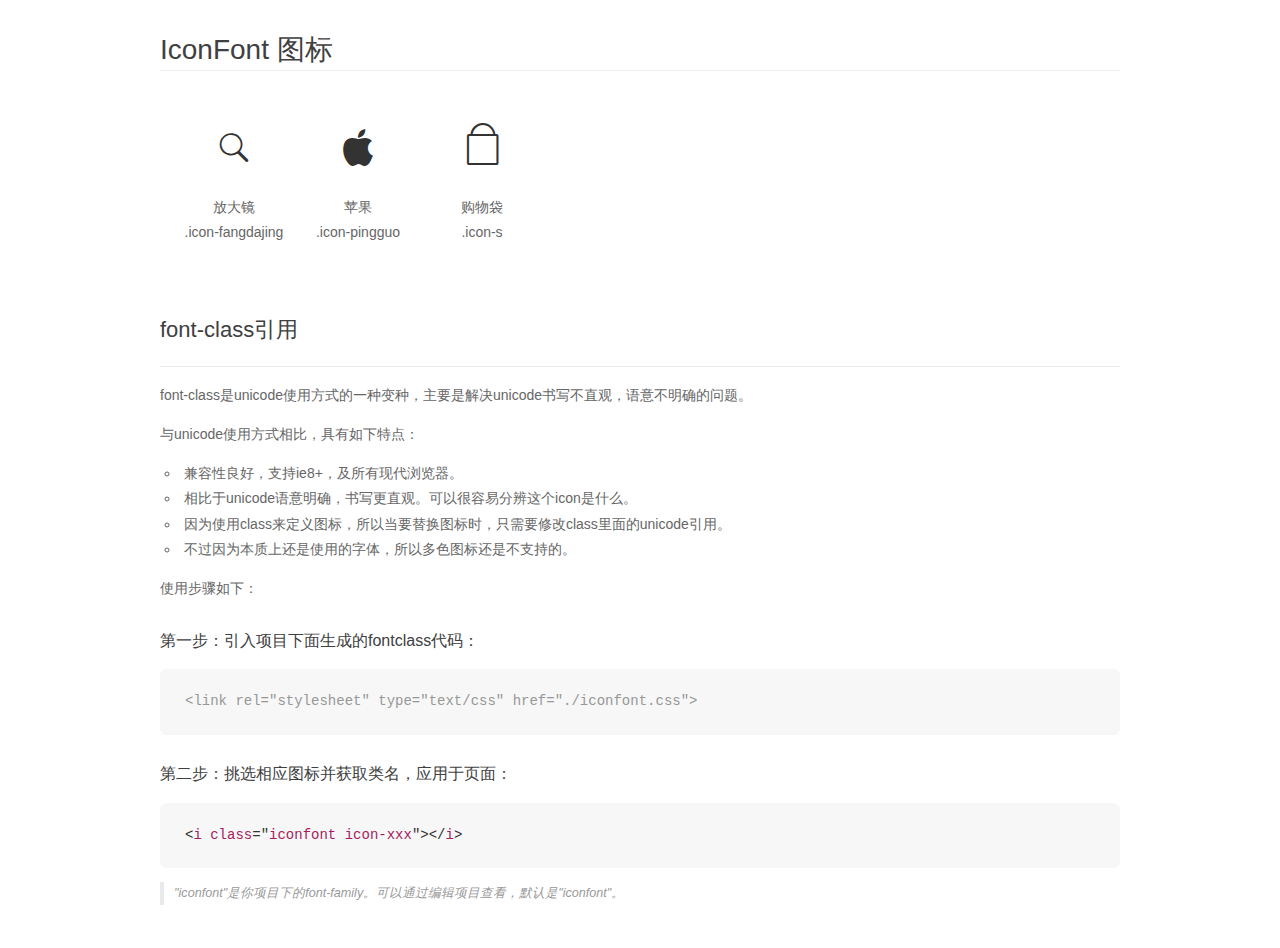
<file: font/demo_fontclass.html>
<!DOCTYPE html>
<html>
<head>
    <meta charset="utf-8"/>
    <title>IconFont</title>
    <link rel="stylesheet" href="demo.css">
    <link rel="stylesheet" href="iconfont.css">
</head>
<body>
    <div class="main markdown">
        <h1>IconFont 图标</h1>
        <ul class="icon_lists clear">
            
                <li>
                <i class="icon iconfont icon-fangdajing"></i>
                    <div class="name">放大镜</div>
                    <div class="fontclass">.icon-fangdajing</div>
                </li>
            
                <li>
                <i class="icon iconfont icon-pingguo"></i>
                    <div class="name">苹果</div>
                    <div class="fontclass">.icon-pingguo</div>
                </li>
            
                <li>
                <i class="icon iconfont icon-s"></i>
                    <div class="name">购物袋</div>
                    <div class="fontclass">.icon-s</div>
                </li>
            
        </ul>

        <h2 id="font-class-">font-class引用</h2>
        <hr>

        <p>font-class是unicode使用方式的一种变种，主要是解决unicode书写不直观，语意不明确的问题。</p>
        <p>与unicode使用方式相比，具有如下特点：</p>
        <ul>
        <li>兼容性良好，支持ie8+，及所有现代浏览器。</li>
        <li>相比于unicode语意明确，书写更直观。可以很容易分辨这个icon是什么。</li>
        <li>因为使用class来定义图标，所以当要替换图标时，只需要修改class里面的unicode引用。</li>
        <li>不过因为本质上还是使用的字体，所以多色图标还是不支持的。</li>
        </ul>
        <p>使用步骤如下：</p>
        <h3 id="-fontclass-">第一步：引入项目下面生成的fontclass代码：</h3>


        <pre><code class="lang-js hljs javascript"><span class="hljs-comment">&lt;link rel="stylesheet" type="text/css" href="./iconfont.css"&gt;</span></code></pre>
        <h3 id="-">第二步：挑选相应图标并获取类名，应用于页面：</h3>
        <pre><code class="lang-css hljs">&lt;<span class="hljs-selector-tag">i</span> <span class="hljs-selector-tag">class</span>="<span class="hljs-selector-tag">iconfont</span> <span class="hljs-selector-tag">icon-xxx</span>"&gt;&lt;/<span class="hljs-selector-tag">i</span>&gt;</code></pre>
        <blockquote>
        <p>"iconfont"是你项目下的font-family。可以通过编辑项目查看，默认是"iconfont"。</p>
        </blockquote>
    </div>
</body>
</html>
</file>
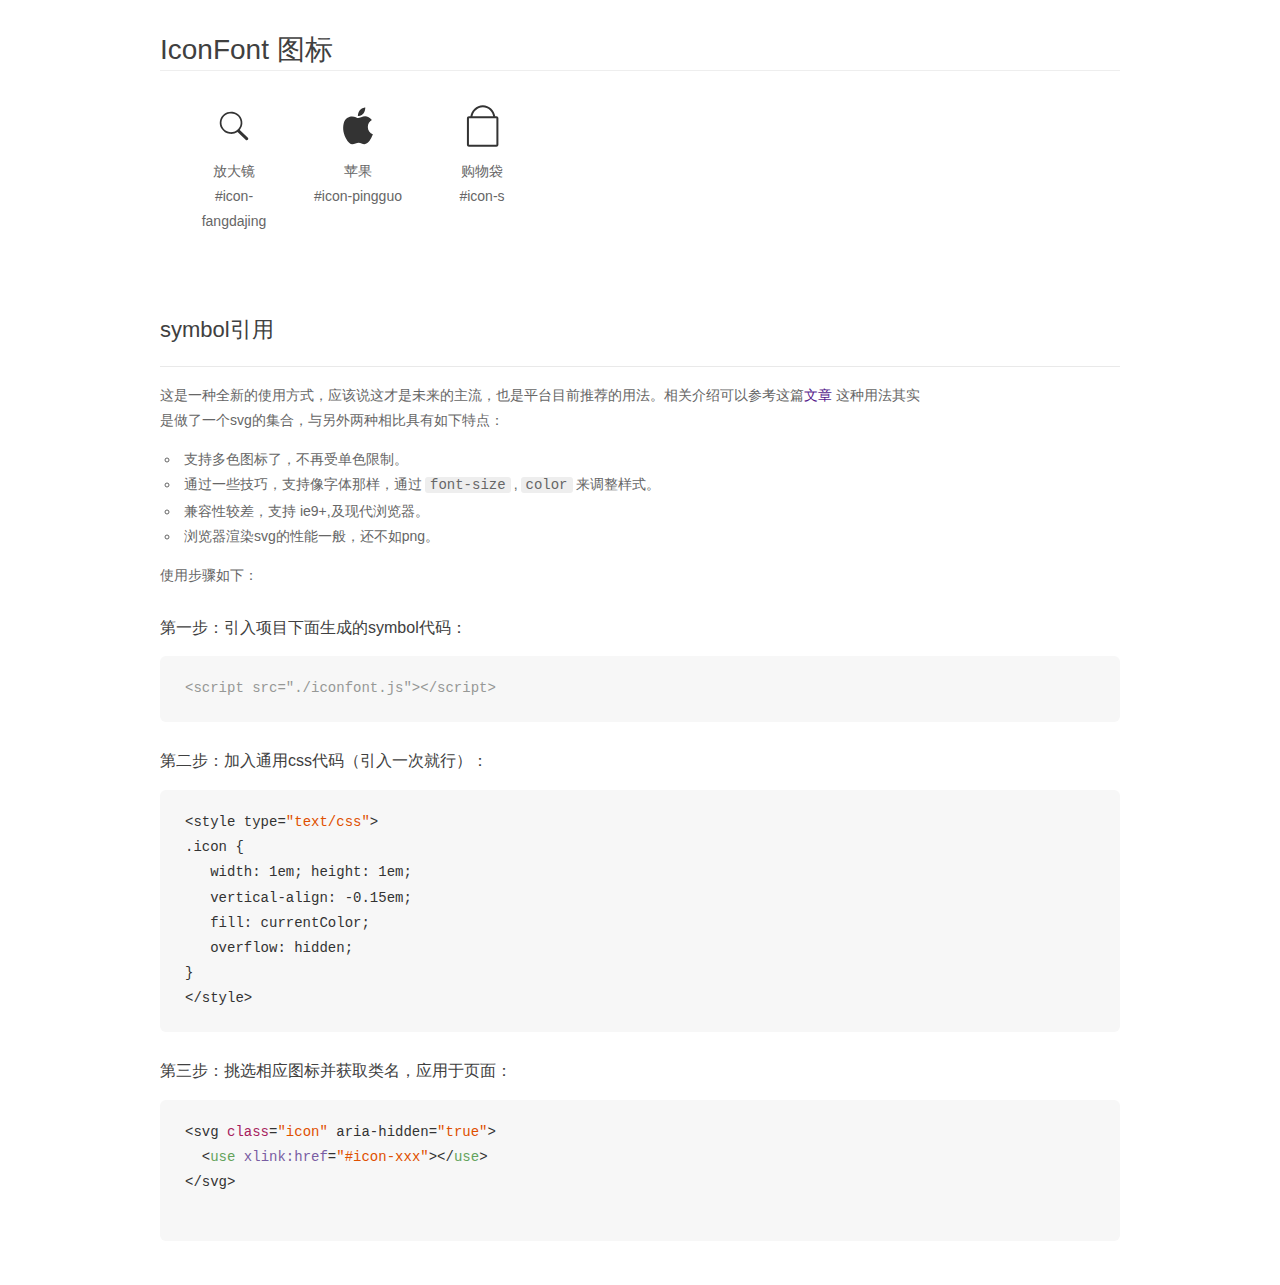
<file: font/demo_symbol.html>
<!DOCTYPE html>
<html>
<head>
    <meta charset="utf-8"/>
    <title>IconFont</title>
    <link rel="stylesheet" href="demo.css">
    <script src="iconfont.js"></script>

    <style type="text/css">
        .icon {
          /* 通过设置 font-size 来改变图标大小 */
          width: 1em; height: 1em;
          /* 图标和文字相邻时，垂直对齐 */
          vertical-align: -0.15em;
          /* 通过设置 color 来改变 SVG 的颜色/fill */
          fill: currentColor;
          /* path 和 stroke 溢出 viewBox 部分在 IE 下会显示
             normalize.css 中也包含这行 */
          overflow: hidden;
        }

    </style>
</head>
<body>
    <div class="main markdown">
        <h1>IconFont 图标</h1>
        <ul class="icon_lists clear">
            
                <li>
                    <svg class="icon" aria-hidden="true">
                        <use xlink:href="#icon-fangdajing"></use>
                    </svg>
                    <div class="name">放大镜</div>
                    <div class="fontclass">#icon-fangdajing</div>
                </li>
            
                <li>
                    <svg class="icon" aria-hidden="true">
                        <use xlink:href="#icon-pingguo"></use>
                    </svg>
                    <div class="name">苹果</div>
                    <div class="fontclass">#icon-pingguo</div>
                </li>
            
                <li>
                    <svg class="icon" aria-hidden="true">
                        <use xlink:href="#icon-s"></use>
                    </svg>
                    <div class="name">购物袋</div>
                    <div class="fontclass">#icon-s</div>
                </li>
            
        </ul>


        <h2 id="symbol-">symbol引用</h2>
        <hr>

        <p>这是一种全新的使用方式，应该说这才是未来的主流，也是平台目前推荐的用法。相关介绍可以参考这篇<a href="">文章</a>
        这种用法其实是做了一个svg的集合，与另外两种相比具有如下特点：</p>
        <ul>
          <li>支持多色图标了，不再受单色限制。</li>
          <li>通过一些技巧，支持像字体那样，通过<code>font-size</code>,<code>color</code>来调整样式。</li>
          <li>兼容性较差，支持 ie9+,及现代浏览器。</li>
          <li>浏览器渲染svg的性能一般，还不如png。</li>
        </ul>
        <p>使用步骤如下：</p>
        <h3 id="-symbol-">第一步：引入项目下面生成的symbol代码：</h3>
        <pre><code class="lang-js hljs javascript"><span class="hljs-comment">&lt;script src="./iconfont.js"&gt;&lt;/script&gt;</span></code></pre>
        <h3 id="-css-">第二步：加入通用css代码（引入一次就行）：</h3>
        <pre><code class="lang-js hljs javascript">&lt;style type=<span class="hljs-string">"text/css"</span>&gt;
.icon {
   width: <span class="hljs-number">1</span>em; height: <span class="hljs-number">1</span>em;
   vertical-align: <span class="hljs-number">-0.15</span>em;
   fill: currentColor;
   overflow: hidden;
}
&lt;<span class="hljs-regexp">/style&gt;</span></code></pre>
        <h3 id="-">第三步：挑选相应图标并获取类名，应用于页面：</h3>
        <pre><code class="lang-js hljs javascript">&lt;svg <span class="hljs-class"><span class="hljs-keyword">class</span></span>=<span class="hljs-string">"icon"</span> aria-hidden=<span class="hljs-string">"true"</span>&gt;<span class="xml"><span class="hljs-tag">
  &lt;<span class="hljs-name">use</span> <span class="hljs-attr">xlink:href</span>=<span class="hljs-string">"#icon-xxx"</span>&gt;</span><span class="hljs-tag">&lt;/<span class="hljs-name">use</span>&gt;</span>
</span>&lt;<span class="hljs-regexp">/svg&gt;
        </span></code></pre>
    </div>
</body>
</html>
</file>
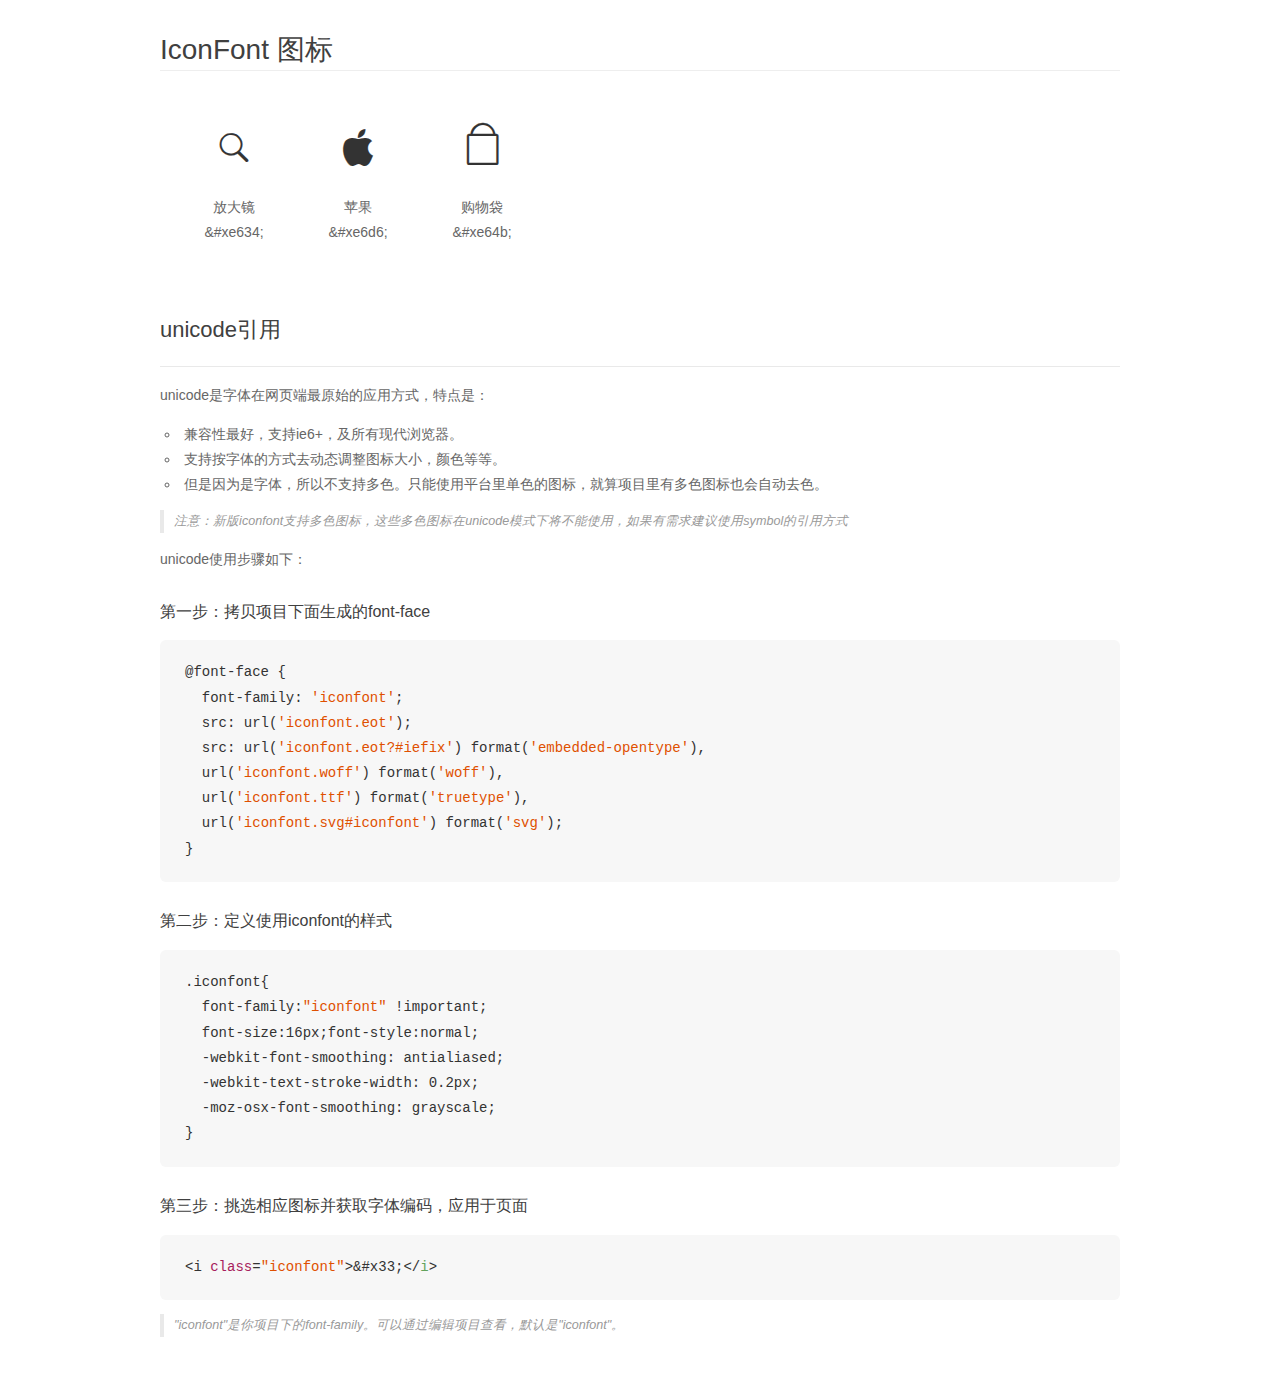
<file: font/demo_unicode.html>
<!DOCTYPE html>
<html>
<head>
    <meta charset="utf-8"/>
    <title>IconFont</title>
    <link rel="stylesheet" href="demo.css">

    <style type="text/css">

        @font-face {font-family: "iconfont";
          src: url('iconfont.eot'); /* IE9*/
          src: url('iconfont.eot#iefix') format('embedded-opentype'), /* IE6-IE8 */
          url('iconfont.woff') format('woff'), /* chrome, firefox */
          url('iconfont.ttf') format('truetype'), /* chrome, firefox, opera, Safari, Android, iOS 4.2+*/
          url('iconfont.svg#iconfont') format('svg'); /* iOS 4.1- */
        }

        .iconfont {
          font-family:"iconfont" !important;
          font-size:16px;
          font-style:normal;
          -webkit-font-smoothing: antialiased;
          -webkit-text-stroke-width: 0.2px;
          -moz-osx-font-smoothing: grayscale;
        }

    </style>
</head>
<body>
    <div class="main markdown">
        <h1>IconFont 图标</h1>
        <ul class="icon_lists clear">
            
                <li>
                <i class="icon iconfont">&#xe634;</i>
                    <div class="name">放大镜</div>
                    <div class="code">&amp;#xe634;</div>
                </li>
            
                <li>
                <i class="icon iconfont">&#xe6d6;</i>
                    <div class="name">苹果</div>
                    <div class="code">&amp;#xe6d6;</div>
                </li>
            
                <li>
                <i class="icon iconfont">&#xe64b;</i>
                    <div class="name">购物袋</div>
                    <div class="code">&amp;#xe64b;</div>
                </li>
            
        </ul>
        <h2 id="unicode-">unicode引用</h2>
        <hr>

        <p>unicode是字体在网页端最原始的应用方式，特点是：</p>
        <ul>
        <li>兼容性最好，支持ie6+，及所有现代浏览器。</li>
        <li>支持按字体的方式去动态调整图标大小，颜色等等。</li>
        <li>但是因为是字体，所以不支持多色。只能使用平台里单色的图标，就算项目里有多色图标也会自动去色。</li>
        </ul>
        <blockquote>
        <p>注意：新版iconfont支持多色图标，这些多色图标在unicode模式下将不能使用，如果有需求建议使用symbol的引用方式</p>
        </blockquote>
        <p>unicode使用步骤如下：</p>
        <h3 id="-font-face">第一步：拷贝项目下面生成的font-face</h3>
        <pre><code class="lang-js hljs javascript">@font-face {
  font-family: <span class="hljs-string">'iconfont'</span>;
  src: url(<span class="hljs-string">'iconfont.eot'</span>);
  src: url(<span class="hljs-string">'iconfont.eot?#iefix'</span>) format(<span class="hljs-string">'embedded-opentype'</span>),
  url(<span class="hljs-string">'iconfont.woff'</span>) format(<span class="hljs-string">'woff'</span>),
  url(<span class="hljs-string">'iconfont.ttf'</span>) format(<span class="hljs-string">'truetype'</span>),
  url(<span class="hljs-string">'iconfont.svg#iconfont'</span>) format(<span class="hljs-string">'svg'</span>);
}
</code></pre>
        <h3 id="-iconfont-">第二步：定义使用iconfont的样式</h3>
        <pre><code class="lang-js hljs javascript">.iconfont{
  font-family:<span class="hljs-string">"iconfont"</span> !important;
  font-size:<span class="hljs-number">16</span>px;font-style:normal;
  -webkit-font-smoothing: antialiased;
  -webkit-text-stroke-width: <span class="hljs-number">0.2</span>px;
  -moz-osx-font-smoothing: grayscale;
}
</code></pre>
        <h3 id="-">第三步：挑选相应图标并获取字体编码，应用于页面</h3>
        <pre><code class="lang-js hljs javascript">&lt;i <span class="hljs-class"><span class="hljs-keyword">class</span></span>=<span class="hljs-string">"iconfont"</span>&gt;&amp;#x33;<span class="xml"><span class="hljs-tag">&lt;/<span class="hljs-name">i</span>&gt;</span></span></code></pre>

        <blockquote>
        <p>"iconfont"是你项目下的font-family。可以通过编辑项目查看，默认是"iconfont"。</p>
        </blockquote>
    </div>


</body>
</html>
</file>
<file: font/iconfont.css>
@font-face {font-family: "iconfont";
  src: url('iconfont.eot?t=1490881816370'); /* IE9*/
  src: url('iconfont.eot?t=1490881816370#iefix') format('embedded-opentype'), /* IE6-IE8 */
  url('iconfont.woff?t=1490881816370') format('woff'), /* chrome, firefox */
  url('iconfont.ttf?t=1490881816370') format('truetype'), /* chrome, firefox, opera, Safari, Android, iOS 4.2+*/
  url('iconfont.svg?t=1490881816370#iconfont') format('svg'); /* iOS 4.1- */
}

.iconfont {
  font-family:"iconfont" !important;
  font-size:16px;
  font-style:normal;
  -webkit-font-smoothing: antialiased;
  -moz-osx-font-smoothing: grayscale;
}

.icon-fangdajing:before { content: "\e634"; }

.icon-pingguo:before { content: "\e6d6"; }

.icon-s:before { content: "\e64b"; }
</file>
<file: font/demo.css>
*{margin: 0;padding: 0;list-style: none;}
/*
KISSY CSS Reset
理念：1. reset 的目的不是清除浏览器的默认样式，这仅是部分工作。清除和重置是紧密不可分的。
2. reset 的目的不是让默认样式在所有浏览器下一致，而是减少默认样式有可能带来的问题。
3. reset 期望提供一套普适通用的基础样式。但没有银弹，推荐根据具体需求，裁剪和修改后再使用。
特色：1. 适应中文；2. 基于最新主流浏览器。
维护：玉伯<lifesinger@gmail.com>, 正淳<ragecarrier@gmail.com>
 */

/** 清除内外边距 **/
body, h1, h2, h3, h4, h5, h6, hr, p, blockquote, /* structural elements 结构元素 */
dl, dt, dd, ul, ol, li, /* list elements 列表元素 */
pre, /* text formatting elements 文本格式元素 */
form, fieldset, legend, button, input, textarea, /* form elements 表单元素 */
th, td /* table elements 表格元素 */ {
  margin: 0;
  padding: 0;
}

/** 设置默认字体 **/
body,
button, input, select, textarea /* for ie */ {
  font: 12px/1.5 tahoma, arial, \5b8b\4f53, sans-serif;
}
h1, h2, h3, h4, h5, h6 { font-size: 100%; }
address, cite, dfn, em, var { font-style: normal; } /* 将斜体扶正 */
code, kbd, pre, samp { font-family: courier new, courier, monospace; } /* 统一等宽字体 */
small { font-size: 12px; } /* 小于 12px 的中文很难阅读，让 small 正常化 */

/** 重置列表元素 **/
ul, ol { list-style: none; }

/** 重置文本格式元素 **/
a { text-decoration: none; }
a:hover { text-decoration: underline; }


/** 重置表单元素 **/
legend { color: #000; } /* for ie6 */
fieldset, img { border: 0; } /* img 搭车：让链接里的 img 无边框 */
button, input, select, textarea { font-size: 100%; } /* 使得表单元素在 ie 下能继承字体大小 */
/* 注：optgroup 无法扶正 */

/** 重置表格元素 **/
table { border-collapse: collapse; border-spacing: 0; }

/* 清除浮动 */
.ks-clear:after, .clear:after {
  content: '\20';
  display: block;
  height: 0;
  clear: both;
}
.ks-clear, .clear {
  *zoom: 1;
}

.main {
  padding: 30px 100px;
width: 960px;
margin: 0 auto;
}
.main h1{font-size:36px; color:#333; text-align:left;margin-bottom:30px; border-bottom: 1px solid #eee;}

.helps{margin-top:40px;}
.helps pre{
  padding:20px;
  margin:10px 0;
  border:solid 1px #e7e1cd;
  background-color: #fffdef;
  overflow: auto;
}

.icon_lists{
  width: 100% !important;

}

.icon_lists li{
  float:left;
  width: 100px;
  height:180px;
  text-align: center;
  list-style: none !important;
}
.icon_lists .icon{
  font-size: 42px;
  line-height: 100px;
  margin: 10px 0;
  color:#333;
  -webkit-transition: font-size 0.25s ease-out 0s;
  -moz-transition: font-size 0.25s ease-out 0s;
  transition: font-size 0.25s ease-out 0s;

}
.icon_lists .icon:hover{
  font-size: 100px;
}



.markdown {
  color: #666;
  font-size: 14px;
  line-height: 1.8;
}

.highlight {
  line-height: 1.5;
}

.markdown img {
  vertical-align: middle;
  max-width: 100%;
}

.markdown h1 {
  color: #404040;
  font-weight: 500;
  line-height: 40px;
  margin-bottom: 24px;
}

.markdown h2,
.markdown h3,
.markdown h4,
.markdown h5,
.markdown h6 {
  color: #404040;
  margin: 1.6em 0 0.6em 0;
  font-weight: 500;
  clear: both;
}

.markdown h1 {
  font-size: 28px;
}

.markdown h2 {
  font-size: 22px;
}

.markdown h3 {
  font-size: 16px;
}

.markdown h4 {
  font-size: 14px;
}

.markdown h5 {
  font-size: 12px;
}

.markdown h6 {
  font-size: 12px;
}

.markdown hr {
  height: 1px;
  border: 0;
  background: #e9e9e9;
  margin: 16px 0;
  clear: both;
}

.markdown p,
.markdown pre {
  margin: 1em 0;
}

.markdown > p,
.markdown > blockquote,
.markdown > .highlight,
.markdown > ol,
.markdown > ul {
  width: 80%;
}

.markdown ul > li {
  list-style: circle;
}

.markdown > ul li,
.markdown blockquote ul > li {
  margin-left: 20px;
  padding-left: 4px;
}

.markdown > ul li p,
.markdown > ol li p {
  margin: 0.6em 0;
}

.markdown ol > li {
  list-style: decimal;
}

.markdown > ol li,
.markdown blockquote ol > li {
  margin-left: 20px;
  padding-left: 4px;
}

.markdown code {
  margin: 0 3px;
  padding: 0 5px;
  background: #eee;
  border-radius: 3px;
}

.markdown pre {
  border-radius: 6px;
  background: #f7f7f7;
  padding: 20px;
}

.markdown pre code {
  border: none;
  background: #f7f7f7;
  margin: 0;
}

.markdown strong,
.markdown b {
  font-weight: 600;
}

.markdown > table {
  border-collapse: collapse;
  border-spacing: 0px;
  empty-cells: show;
  border: 1px solid #e9e9e9;
  width: 95%;
  margin-bottom: 24px;
}

.markdown > table th {
  white-space: nowrap;
  color: #333;
  font-weight: 600;

}

.markdown > table th,
.markdown > table td {
  border: 1px solid #e9e9e9;
  padding: 8px 16px;
  text-align: left;
}

.markdown > table th {
  background: #F7F7F7;
}

.markdown blockquote {
  font-size: 90%;
  color: #999;
  border-left: 4px solid #e9e9e9;
  padding-left: 0.8em;
  margin: 1em 0;
  font-style: italic;
}

.markdown blockquote p {
  margin: 0;
}

.markdown .anchor {
  opacity: 0;
  transition: opacity 0.3s ease;
  margin-left: 8px;
}

.markdown .waiting {
  color: #ccc;
}

.markdown h1:hover .anchor,
.markdown h2:hover .anchor,
.markdown h3:hover .anchor,
.markdown h4:hover .anchor,
.markdown h5:hover .anchor,
.markdown h6:hover .anchor {
  opacity: 1;
  display: inline-block;
}

.markdown > br,
.markdown > p > br {
  clear: both;
}


.hljs {
  display: block;
  background: white;
  padding: 0.5em;
  color: #333333;
  overflow-x: auto;
}

.hljs-comment,
.hljs-meta {
  color: #969896;
}

.hljs-string,
.hljs-variable,
.hljs-template-variable,
.hljs-strong,
.hljs-emphasis,
.hljs-quote {
  color: #df5000;
}

.hljs-keyword,
.hljs-selector-tag,
.hljs-type {
  color: #a71d5d;
}

.hljs-literal,
.hljs-symbol,
.hljs-bullet,
.hljs-attribute {
  color: #0086b3;
}

.hljs-section,
.hljs-name {
  color: #63a35c;
}

.hljs-tag {
  color: #333333;
}

.hljs-title,
.hljs-attr,
.hljs-selector-id,
.hljs-selector-class,
.hljs-selector-attr,
.hljs-selector-pseudo {
  color: #795da3;
}

.hljs-addition {
  color: #55a532;
  background-color: #eaffea;
}

.hljs-deletion {
  color: #bd2c00;
  background-color: #ffecec;
}

.hljs-link {
  text-decoration: underline;
}

pre{
  background: #fff;
}
</file>
